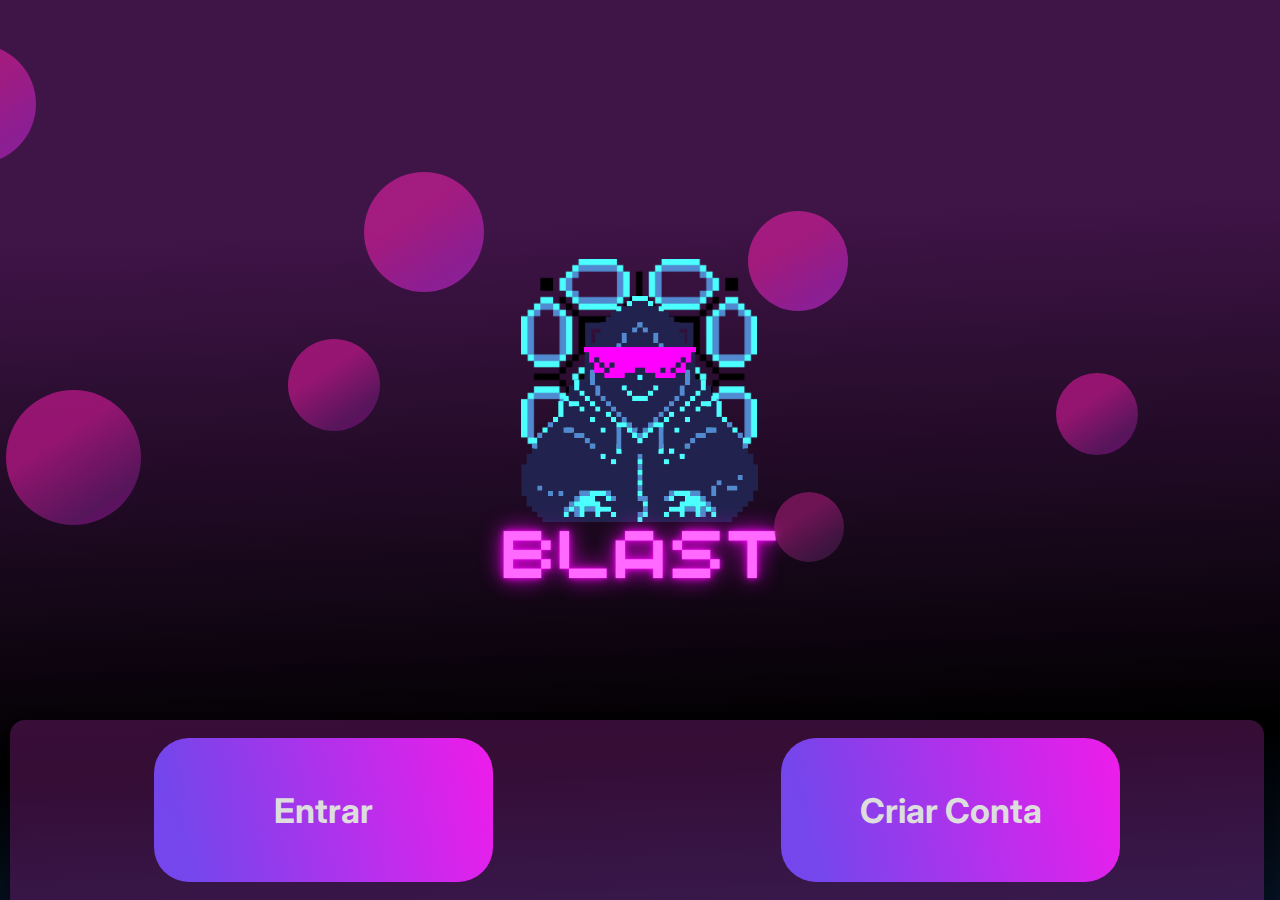
<file: index.html>
<!DOCTYPE html>
<html lang="pt-br">
<head>
    <meta charset="UTF-8">
    <meta http-equiv="X-UA-Compatible" content="IE=edge">
    <meta name="viewport" content="width=device-width, initial-scale=1.0">
    <link rel="stylesheet" href="css/estilo.css">
    <link rel="stylesheet" href="css/fundo.css">
    <title>Página iniciall</title>
</head>
<body>
    <div class="container">
        <div class="b1"></div>
        <div class="b2"></div>
        <div class="b3"></div>
        <div class="b4"></div>
        <div class="b5"></div>
        <div class="b6"></div>
        <div class="b7"></div>
     <div class="form-image">
        <img src="img/Img.png">
    </div>
    <div class="rodape">
        <div class="enter-button"><a href="login.php"></a>
            <button type="submit" value="Verificar" class="btn-entrar"><a href="login.php"> Entrar </a></button>
        </div>
        <div class="enter-button">
            <button type="submit" value="Verificar" class="btn-entrar"><a href="cadastro.php"> Criar Conta </a></button>
        </div>
    </div>
        
    
</div>
</body>
</html>
</file>
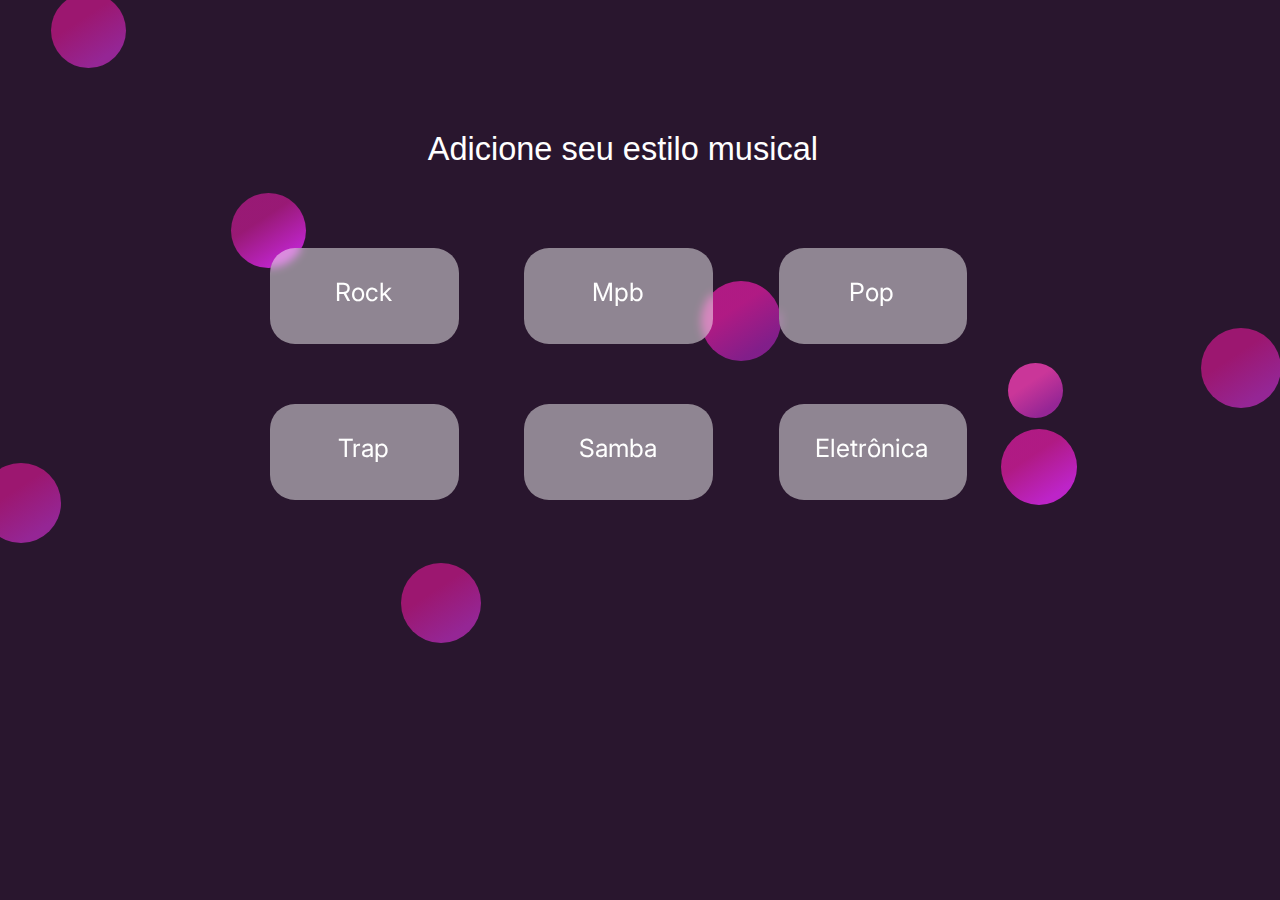
<file: Blast/index.html>
<!DOCTYPE html>
<html>
<head>
    <title>Blast</title>
    <meta charset="UTF-8">
    <link href="estilo.css" type="text/css" rel="stylesheet">
    <link href="bola.css" type="text/css" rel="stylesheet">
</head>

<body>
   
    <div class="container">
        <div class="b2"></div>
        <div class="b3"></div>
        <div class="b4"></div>
        <div class="b5"></div>
        <div class="b6"></div>
        <div class="b7"></div>
        <div class="b8"></div> 
        <div class="letra">
            <p> Adicione seu estilo musical</p>
        </div>

            <div class="a">Rock
            </div>
           

            <div class="a">Mpb
            </div>
             

            <div class="a">Pop
            </div>
             

             <div class="a">Trap
            </div>
             

             <div class="a">Samba
            </div>
             

            <div class="a">Eletrônica
         </div>
		   <!--<div class="btn">
        <a ref="#" class="neon-btn">Finalizar</a>
         </div>-->
    </div>   
    <div class="b1"></div>
</body>
</html>
</file>
<file: css/estilo.css>
@import url('https://fonts.googleapis.com/css2?family=Inter:wght@300&display=swap');
* {
    padding: 0;
    margin: 0;
    box-sizing: border-box;
    font-family: 'Inter',serif;
}

body{
    width: 100%;
    height: 100vh;
    display: flex;
    justify-content: center;
    align-items: center;
    position: relative;
    background: linear-gradient(177.63deg, #3f1447 25.73%, #000000 81.3%, #10386d 133.26%);
    overflow-x: hidden;
}
.rodape{
    position: absolute;
    display: flex;
    justify-content: space-around;
    width: 98%;
    height: 20vh;
    top: 80vh;
    left: 10px;
    right: 10px;
    background: rgba(143, 36, 143, 0.37);
    border-top-left-radius: 15px;
    border-top-right-radius: 15px;
    box-shadow: 7px 7px 7px 7px rgba(0, 0, 0, 0.25);
}
.enter-button{
    display: flex;
    box-sizing: border-box;
    width: 27%;
    height: 16vh;
    margin-top: 2vh;
    background: linear-gradient(75.54deg, rgba(123, 76, 255, 0.9) 10.03%, rgba(254, 31, 254, 0.9) 96.27%);
    border-radius: 35px;
    vertical-align: center;
    cursor: pointer;
}

.enter-button a{
    font-family: 'Inter';
    text-decoration: none;
    background-color: none;
    color: #DDD;
    font-size: 3.8vh;
    cursor: pointer;
}
.btn-entrar{
    margin-left: auto;
    margin-right: auto;
    text-align: center;
    background-color: transparent;
    border: 0px;
    font-weight: 700;
    cursor: pointer;
}

@media only screen and (max-width: 600px) {
    .enter-button{
        width: 30%;
    }
  }
</file>
<file: css/fundo.css>
.b1{
    width: 100px;
    height: 100px;
    border-radius: 50%;
    margin-top: 1%;
    margin-left: 28%;
    position: absolute;
    background: linear-gradient(146.51deg, rgba(206, 31, 151, 0.7) 37.16%, #8c1f94 80.09%);
    filter: blur(0.3px);
}
.b2{
    width: 82px;
    height: 82px;
    border-radius: 50%;
    margin-top: 175px;
    margin-left: 52%;
    position: absolute;
    background: linear-gradient(146.51deg, rgba(194, 25, 140, 0.7) 37.16%, #55165a 80.09%, #5b125f 80.09%);
    filter: blur(0.3px);
}

.b3{
    width: 70px;
    height: 70px;
    border-radius: 50%;
    margin-top: 23%;
    margin-left: 30%;
    position: absolute;
    background: linear-gradient(146.51deg, rgba(145, 25, 107, 0.7) 37.16%, #3c153f 80.09%);
    filter: blur(0.3px);
}
.b4{
    width: 92px;
    height: 92px;
    border-radius: 50%;
    margin-top: 11%;
    margin-left: -8%;
    position: absolute;
    background: linear-gradient(146.51deg, rgba(194, 25, 140, 0.7) 37.16%, #55165a 80.09%, #5b125f 80.09%);
    filter: blur(0.3px);
}
.b5{
    width: 120px;
    height: 120px;
    border-radius: 50%;
    margin-top: -2%;
    margin-left: -2%;
    position: absolute;
    background: linear-gradient(146.51deg, rgba(206, 31, 151, 0.7) 37.16%, #8c1f94 80.09%);
    filter: blur(0.3px);
}
.b6{
    width: 120px;
    height: 120px;
    border-radius: 50%;
    margin-top: -12%;
    margin-left: -37%;
    position: absolute;
    background: linear-gradient(146.51deg, rgba(206, 31, 151, 0.7) 37.16%, #8c1f94 80.09%);
    filter: blur(0.3px);
}
.b7{
    width: 135px;
    height: 135px;
    border-radius: 50%;
    margin-top: 15%;
    margin-left: -30%;
    position: absolute;
    background: linear-gradient(146.51deg, rgba(194, 25, 140, 0.7) 37.16%, #55165a 80.09%, #5b125f 80.09%);
    filter: blur(0.3px);
}
</file>
<file: Blast/estilo.css>
@import url('https://fonts.googleapis.com/css2?family=Inter:wght@300&display=swap');
*{
    padding: 0;
    margin: 0;
    box-sizing: border-box;
}
body{
    width: 100%;
    height: 100vh;
	margin: 0;
    display: flex;
	position: relative;
    justify-content: center;
    align-items: center;
    background: #29162E;
    overflow-x: hidden;

}
.container{
	height: 80%;
	width: 80%;
	margin: 0;
    padding: 6.5%;
    color: red;
	font-size: 25px;
	color: white;
	flex-direction: row;
}
.letra{
    width:  50%;
    height: 3rem;
    margin-top: 1px;
    margin-left: 23%;
    text-align: center;
    display: flex;
    justify-content: center;
    color: white;
}
p{
    margin-top: -10%;
    width: 100%;
    height: 100%;
    font-size: 130%;
    font-weight: 2px;
    font-family: 'Franklin Gothic Medium', 'Arial Narrow', Arial, sans-serif;
}
.a{
    width: 22%; 
    height: 6rem;
    margin-top: 3%;
    margin-left: 6.9%;
    display: inline-block;
    background-color: rgba(255,255, 255, 0.479);
    border-radius: 25px;
    text-align: center;
    justify-content: center;
    margin-bottom: 4%;
    backdrop-filter: blur(4px);
    font-family: 'Inter';
    padding-top: 3.4%;
    padding-right: 0.3%;
}


/*.m1{
    width: 13%;
    height: 6rem;
    left: 667px;
    top: 32px;
    margin-top: 50px;
    margin-left: -355px;
    border-radius: 25px;
    background-color: rgba(255, 255, 255, 0.479);
    padding: 25px;
    position: ;
    display: inline-block;
    backdrop-filter: blur(4px);
    z-index: 1;
}
.Rock{
    align-items: center;
}

.m2{
    width: 13%;
    height: 5rem;
    left: 667px;
    top: 323px;
    margin-top: 50px;
    margin-left: -355px;
    position: absolute;
    border-radius: 25px;
    background-color: rgba(255, 255, 255, 0.479);
    padding: 25px;
    backdrop-filter: blur(4px);
    z-index: 1;
}

.MPB{
    align-items: center;
    color: white;
}

.m3{
    width: 13%;
    height: 96px;
    left: 667px;
    top: 323px;
    margin-top: -120px;
    margin-left: -55px;
    position: absolute;
    border-radius: 25px;
    background-color: rgba(255, 255, 255, 0.479);
    padding: 25px;
    backdrop-filter: blur(4px);
    z-index: 1;
}

.POP{
    align-items: center;
    color: white;
}


.m4{
    width: 13%;
    height: 96px;
    left: 667px;
    top: 323px;
    margin-top: 50px;
    margin-left: -55px;
    position: absolute;
    border-radius: 25px;
    background-color: rgba(255, 255, 255, 0.479);
    padding: 25px;
    backdrop-filter: blur(4px);  
    z-index: 1;
}

.trap{
    align-items: center;
    color: white;
}

.m5{
    width: 13%;
    height: 96px;
    left: 667px;
    top: 323px;
    margin-top: -120px;
    margin-left: 250px;
    position: absolute;
    border-radius: 25px;
    background-color: rgba(255, 255, 255, 0.479);
    padding: 25px;
    backdrop-filter: blur(4px);  
    z-index: 1;
}
.samba{
    align-items: center;
    color: white;
}

.m6{
    width: 13%;
    height: 96px;
    left: 667px;
    top: 323px;
    margin-top: 50px;
    margin-left: 250px;
    position: absolute;
    border-radius: 25px;
    background-color: rgba(255, 255, 255, 0.479);
    padding: 25px;
    backdrop-filter: blur(4px);  
    z-index: 1;
}

.eletronico{
    align-items: center;
    color: white;
}
.letra{
    width:  800px;
    height: 116px;
    margin-top: -300px;
    margin-left: 31px;
    z-index: 1;
    display: flex;
    align-items: top;
    color: white;
    font-family: 'Inter';
    font-style: Semi Bold;
    font-weight: 400;
    font-size: 70px;
    line-height: 116px;
    
    
}*/
.b1{

    width: 55px;
    height: 55px;
    border-radius: 50%;
    margin-top: -120px;
    margin-left: 790px;
    z-index: 0;
    position: absolute;
    background: linear-gradient(146.51deg, #CA3699 37.16%, #952695 80.09%);
    color: white;
}

.b2{

    width: 75px;
    height: 75px;
    border-radius: 50%;
    margin-top: 20px;
    margin-left: 20px;
    z-index: 0;
    position: absolute;
    background: linear-gradient(146.51deg, rgba(233, 28, 168, 0.582) 37.16%, #BD24C8 80.09%);
    color: white;
}
.b3{

    width: 80px;
    height: 80px;
    border-radius: 50%;
    margin-top: 108px;
    margin-left: 490px;
    z-index: 0;
    position: absolute;
    background: linear-gradient(146.51deg, rgba(233, 28, 168, 0.7) 37.16%, #bd24c898 80.09%);
    color: white;
    z-index: 0;

}

.b4{

    width: 75px;
    height: 75px;
    border-radius: 50%;
    margin-top: -180px;
    margin-left: -160px;
    z-index: 0;
    position: absolute;
    background: linear-gradient(146.51deg, #9c1770 37.16%, #952695 80.09%);
    color: white;
    z-index: 0;
}

.b5{

    width: 76px;
    height: 76px;
    border-radius: 50%;
    margin-top: 20%;
    margin-left: 790px;
    z-index: 0;
    position: absolute;
    background: linear-gradient(146.51deg, rgba(233, 28, 168, 0.7) 37.16%, #BD24C8 80.09%);
    color: white;
    z-index: 0;
}

.b6{

    width: 80px;
    height: 80px;
    border-radius: 50%;
    margin-top:390px;
    margin-left: 190px;
    z-index: 0;
    position: absolute;
    background: linear-gradient(146.51deg, #9c1770 37.16%, #952695 80.09%);
    color: white;
    z-index: 0;
}




.b7{

    width: 80px;
    height: 80px;
    border-radius: 50%;
    margin-top:155px;
    margin-left: 990px;
    z-index: 0;
    position: absolute;
    background: linear-gradient(146.51deg, #9c1770 37.16%, #952695 80.09%);
    color: white;
    z-index: 0;
}

.b8{

    width: 80px;
    height: 80px;
    border-radius: 50%;
    margin-top:290px;
    margin-left:-230px;
    z-index: 0;
    position: absolute;
    background: linear-gradient(146.51deg, #9c1770 37.16%, #952695 80.09%);
    color: white;
    z-index: 0;
}

.neon-btn{  
    display: inline-block;
    text-decoration: none;
    font-size: 30px;
    color: rgb(221, 15, 194);
    border: 6px solid rgb(221, 15, 194);
    padding: 10px 58px;
    border-radius: 16px;
    text-shadow: 0 0 8px rgba(255,255, 255, 0.3), 0 0 29px rgb(221, 15, 194);
    box-shadow: inset 0 0 28px rgb(221, 15, 194), 0 0 28px rgb(221, 15, 194);
    position: relative;
}
.neon-btn::before{
    pointer-events: none;
    content: "";
    position: absolute;
    width: 100%;
    height: 100%;
    background-color:rgb(221, 15, 194);
    left: 0;
    top: 120%;
    transform: perspective(64px) rotateX(40deg) scale(1, 0.35);
    filter: blur(64px);
    opacity: 0.7;
}

.neon-btn::after{
content: "";
position: absolute;
top:0;
left:0;
right: 0;
bottom: 0;
background-color:rgb(221, 15, 194);
box-shadow: 0 0 128px 32px rgb(221, 15, 194);
z-index: -1;
opacity: 0;
transition: opacity 100ms linear;
}

.neon-btn:hover::after,
.neon-btn:focus::after {
    opacity: 1;
}
.neon-btn:hover::before,
.neon-btn:focus::before{
    opacity: 1;
}
.neon-btn:focus{
    color: black;
    text-shadow: none;
}


.rodape{
    position: absolute;
    display: flex;
    justify-content: end;
    width: 98%;
    height: 20vh;
    top: 80vh;
    left: 10px;
    right: 10px;
    background: transparent;
    border-top-left-radius: 15px;
    border-top-right-radius: 15px;
}

.btn {
	float: inline-block;
	width: 100px;
	margin-top: 600px;
	margin-left: 50px;
}
</file>
<file: Blast/bola.css>

</file>
